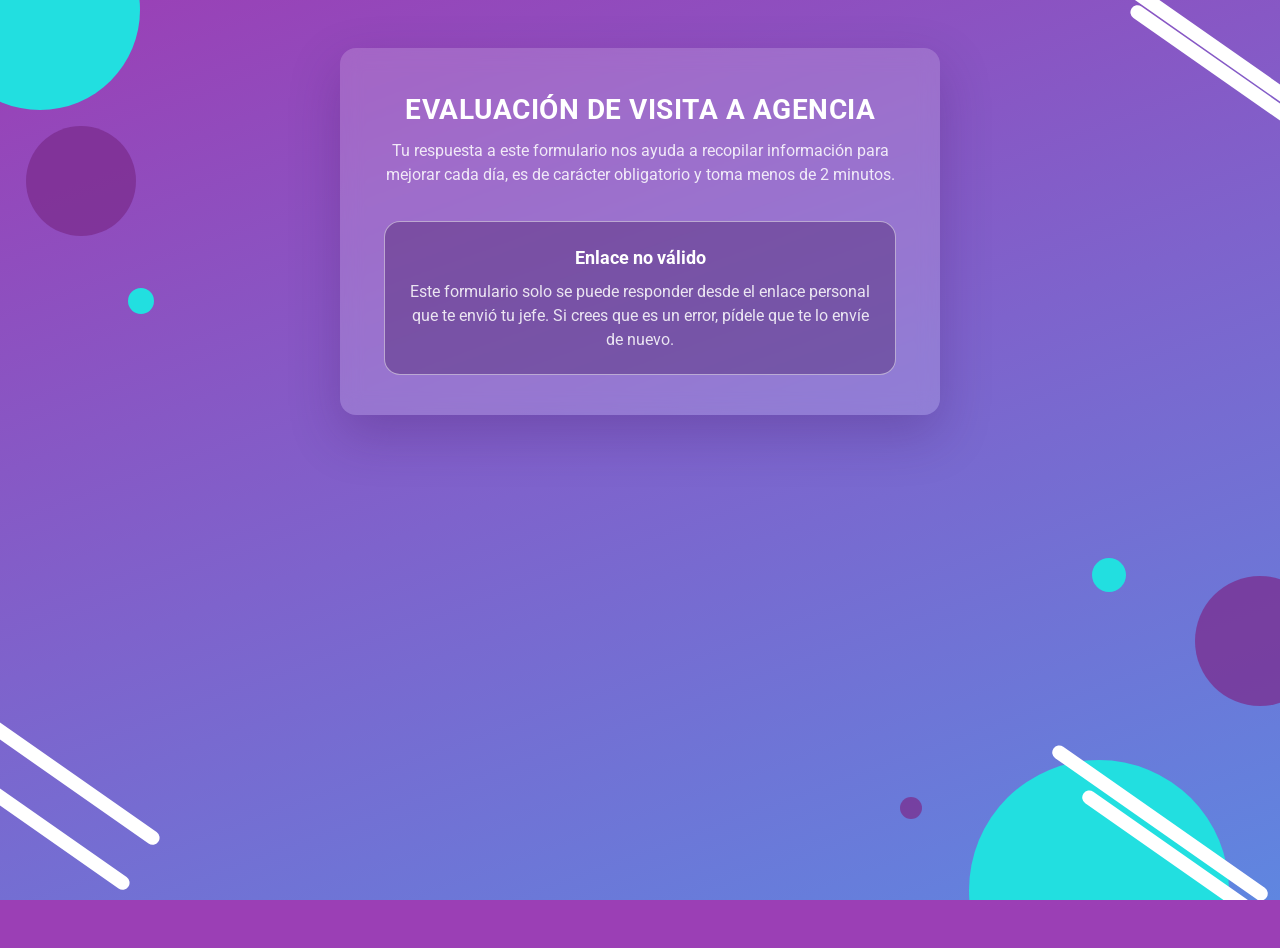
<file: index.html>
<!DOCTYPE html>
<html lang="es">
<head>
  <meta charset="UTF-8">
  <meta name="viewport" content="width=device-width, initial-scale=1.0">
  <title>Evaluación de visita a agencia</title>
  <!-- Roboto: tipografía limpia, parecida a la de la imagen de referencia -->
  <link rel="preconnect" href="https://fonts.googleapis.com">
  <link rel="preconnect" href="https://fonts.gstatic.com" crossorigin>
  <link href="https://fonts.googleapis.com/css2?family=Roboto:wght@400;500;700&display=swap" rel="stylesheet">
  <!-- "?v=3": número de versión. Al cambiar CSS o JS, súbelo (v=3, v=4...) para que
       los navegadores descarguen el archivo nuevo en vez de usar el guardado en caché. -->
  <link rel="stylesheet" href="styles.css?v=3">
</head>
<body>
  <!-- Figuras decorativas del fondo (aria-hidden: los lectores de pantalla las ignoran) -->
  <div class="decoracion" aria-hidden="true">
    <span class="circulo cian c1"></span>
    <span class="circulo morado c2"></span>
    <span class="circulo cian c3"></span>
    <span class="circulo cian c4"></span>
    <span class="circulo morado c5"></span>
    <span class="circulo cian c6"></span>
    <span class="circulo morado c7"></span>
    <span class="raya r1"></span>
    <span class="raya r2"></span>
    <span class="raya r3"></span>
    <span class="raya r4"></span>
    <span class="raya r5"></span>
    <span class="raya r6"></span>
  </div>

  <main class="contenedor">
    <header>
      <h1>Evaluación de visita a agencia</h1>
      <!-- app.js agrega el saludo "Hola [Nombre], ..." con el nombre del administrador del enlace -->
      <p class="subtitulo" id="subtitulo">Tu respuesta a este formulario nos ayuda a recopilar información para mejorar cada día, es de carácter obligatorio y toma menos de 2 minutos.</p>
    </header>

    <!-- Se muestra si alguien abre el formulario sin un enlace de invitación válido -->
    <div id="sin-invitacion" class="aviso" role="alert" hidden>
      <p class="aviso-titulo">Enlace no válido</p>
      <p>Este formulario solo se puede responder desde el enlace personal que te envió tu jefe.
         Si crees que es un error, pídele que te lo envíe de nuevo.</p>
    </div>

    <!-- "hidden": el formulario aparece solo cuando app.js confirma que hay una invitación -->
    <form id="formulario" novalidate hidden>
      <!-- Los nombres bloqueados NO son campos editables: vienen dentro de la invitación firmada.
           Aunque alguien cambiara estos textos con F12, el servidor usa los nombres firmados. -->
      <div class="campo campo-compacto">
        <p class="etiqueta" id="etiqueta-administrador">Nombre del administrador</p>
        <div class="campo-fijo" aria-labelledby="etiqueta-administrador">
          <svg class="candado" viewBox="0 0 24 24" width="18" height="18" aria-hidden="true">
            <rect x="5" y="11" width="14" height="10" rx="2" fill="none" stroke="currentColor" stroke-width="2"/>
            <path d="M8 11V8a4 4 0 0 1 8 0v3" fill="none" stroke="currentColor" stroke-width="2"/>
          </svg>
          <span id="administrador-fijo"></span>
        </div>
      </div>

      <!-- Enlaces nuevos: el visitante viene en el enlace (bloqueado) -->
      <div class="campo" id="campo-visitante-fijo" hidden>
        <p class="etiqueta" id="etiqueta-visitante">Nombre de la persona que visita</p>
        <div class="campo-fijo" aria-labelledby="etiqueta-visitante">
          <svg class="candado" viewBox="0 0 24 24" width="18" height="18" aria-hidden="true">
            <rect x="5" y="11" width="14" height="10" rx="2" fill="none" stroke="currentColor" stroke-width="2"/>
            <path d="M8 11V8a4 4 0 0 1 8 0v3" fill="none" stroke="currentColor" stroke-width="2"/>
          </svg>
          <span id="visitante-fijo"></span>
        </div>
      </div>

      <!-- Enlaces generados antes de este cambio (solo traen el administrador):
           el visitante se sigue escribiendo aquí, para que esos enlaces no dejen de servir -->
      <div class="campo" id="campo-visitante-libre">
        <label for="nombre">Nombre de la persona que visita <span class="obligatorio">*</span></label>
        <input type="text" id="nombre" name="nombre" maxlength="150" required autocomplete="off">
      </div>

      <p class="ayuda nota-nombres">Los nombres con candado vienen en tu enlace y no se pueden cambiar.</p>

      <div class="campo">
        <label for="objetivo">¿Cuál fue el objetivo principal de la visita? <span class="obligatorio">*</span></label>
        <textarea id="objetivo" name="objetivo" rows="3" maxlength="2000" required></textarea>
      </div>

      <div class="campo">
        <label for="cumplido">¿Se cumplió el objetivo de la visita? <span class="obligatorio">*</span></label>
        <textarea id="cumplido" name="cumplido" rows="2" maxlength="2000" required></textarea>
      </div>

      <div class="campo">
        <label for="justificacion">Si no se cumplió, justifica el porqué</label>
        <p class="ayuda">Si el objetivo sí se cumplió, deja este campo vacío.</p>
        <textarea id="justificacion" name="justificacion" rows="3" maxlength="2000"></textarea>
      </div>

      <div class="campo">
        <label for="calificacion">¿Cómo calificas la visita? <span class="obligatorio">*</span></label>
        <!-- La primera opción tiene value="" y es solo una indicación: con "required",
             el navegador no deja enviar el formulario hasta que se elija una opción real.
             Si cambias estas opciones, cámbialas también en OPCIONES_CALIFICACION (Codigo.gs). -->
        <select id="calificacion" name="calificacion" required>
          <option value="" disabled selected>Selecciona una opción</option>
          <option value="Excelente">Excelente</option>
          <option value="Buena">Buena</option>
          <option value="Regular">Regular</option>
          <option value="Mala">Mala</option>
        </select>
      </div>

      <div class="campo">
        <label for="temas_proxima">¿Qué otros temas se podrían tratar o solucionar en una próxima visita? <span class="opcional">(opcional)</span></label>
        <p class="ayuda">Nos ayuda a planear y agendar la siguiente visita.</p>
        <textarea id="temas_proxima" name="temas_proxima" rows="3" maxlength="2000"></textarea>
      </div>

      <div class="campo">
        <label for="observaciones">Observaciones o sugerencias <span class="opcional">(opcional)</span></label>
        <textarea id="observaciones" name="observaciones" rows="3" maxlength="2000"></textarea>
      </div>

      <!-- Campo trampa (honeypot): invisible para personas, los bots suelen llenarlo -->
      <div class="trampa" aria-hidden="true">
        <label for="website">No llenar este campo</label>
        <input type="text" id="website" name="website" tabindex="-1" autocomplete="off">
      </div>

      <button type="submit" id="boton-enviar">Enviar evaluación</button>
      <p id="mensaje" class="mensaje" role="status" aria-live="polite"></p>
    </form>
  </main>

  <!-- Modal con dos estados: "procesando" y "guardado" -->
  <dialog id="modal" class="modal" aria-labelledby="modal-titulo">
    <div id="modal-procesando" class="modal-estado">
      <div class="spinner" aria-hidden="true"></div>
      <p id="modal-titulo" class="modal-titulo">Procesando respuesta...</p>
      <p class="modal-texto">Por favor espere</p>
    </div>

    <div id="modal-exito" class="modal-estado" hidden>
      <div class="icono-exito" aria-hidden="true">✓</div>
      <p class="modal-titulo">Respuesta guardada</p>
      <p class="modal-texto">Muchas gracias</p>
      <button type="button" id="modal-cerrar">Cerrar</button>
    </div>
  </dialog>

  <script src="config.js?v=3"></script>
  <script src="app.js?v=3"></script>
</body>
</html>
</file>
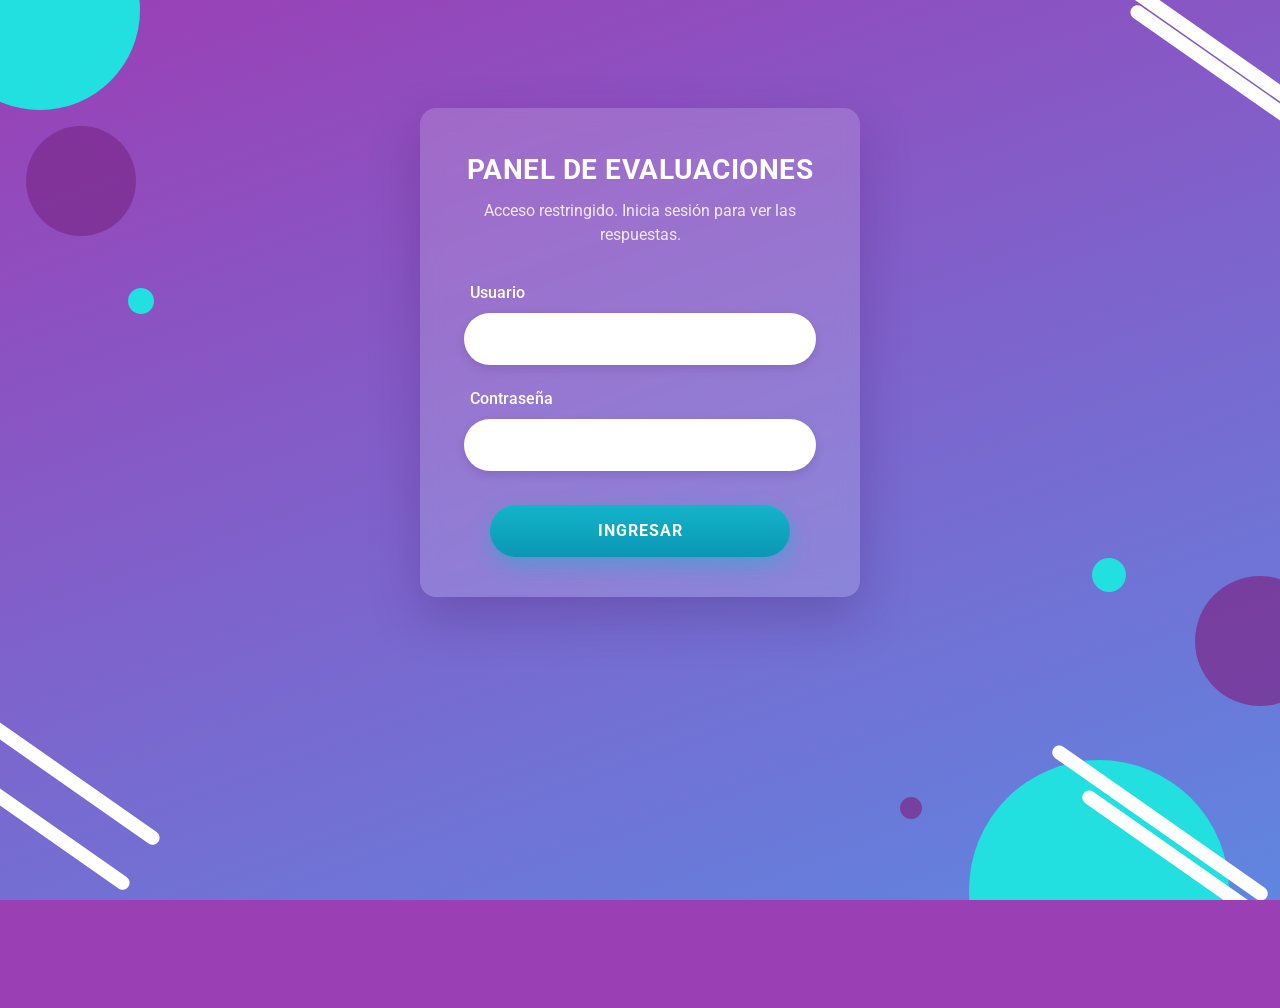
<file: panel.html>
<!DOCTYPE html>
<html lang="es">
<head>
  <meta charset="UTF-8">
  <meta name="viewport" content="width=device-width, initial-scale=1.0">
  <!-- Pide a Google y otros buscadores que no muestren esta página en resultados -->
  <meta name="robots" content="noindex, nofollow">
  <title>Panel de evaluaciones</title>
  <link rel="preconnect" href="https://fonts.googleapis.com">
  <link rel="preconnect" href="https://fonts.gstatic.com" crossorigin>
  <link href="https://fonts.googleapis.com/css2?family=Roboto:wght@400;500;700&display=swap" rel="stylesheet">
  <!-- styles.css trae el fondo, colores y botones del formulario; panel.css agrega lo propio del panel -->
  <!-- "?v=3": número de versión. Al cambiar CSS o JS, súbelo (v=3, v=4...) para que
       los navegadores descarguen el archivo nuevo en vez de usar el guardado en caché. -->
  <link rel="stylesheet" href="styles.css?v=3">
  <link rel="stylesheet" href="panel.css?v=3">
</head>
<body>
  <div class="decoracion" aria-hidden="true">
    <span class="circulo cian c1"></span>
    <span class="circulo morado c2"></span>
    <span class="circulo cian c3"></span>
    <span class="circulo cian c4"></span>
    <span class="circulo morado c5"></span>
    <span class="circulo cian c6"></span>
    <span class="circulo morado c7"></span>
    <span class="raya r1"></span>
    <span class="raya r2"></span>
    <span class="raya r3"></span>
    <span class="raya r4"></span>
    <span class="raya r5"></span>
    <span class="raya r6"></span>
  </div>

  <!-- ===== Vista 1: inicio de sesión ===== -->
  <main id="vista-login" class="contenedor contenedor-login">
    <header>
      <h1>Panel de evaluaciones</h1>
      <p class="subtitulo">Acceso restringido. Inicia sesión para ver las respuestas.</p>
    </header>

    <form id="form-login" novalidate>
      <div class="campo">
        <label for="usuario">Usuario</label>
        <input type="text" id="usuario" name="usuario" required autocomplete="username" autocapitalize="none" spellcheck="false">
      </div>
      <div class="campo">
        <label for="clave">Contraseña</label>
        <input type="password" id="clave" name="clave" required autocomplete="current-password">
      </div>
      <button type="submit" id="boton-login">Ingresar</button>
      <p id="mensaje-login" class="mensaje" role="status" aria-live="polite"></p>
    </form>
  </main>

  <!-- ===== Vista 2: panel con la tabla (oculto hasta iniciar sesión) ===== -->
  <main id="vista-panel" class="contenedor contenedor-panel" hidden>
    <header class="panel-cabecera">
      <div>
        <h1>Evaluaciones de visitas</h1>
        <p id="contador" class="contador"></p>
      </div>
      <div class="panel-acciones">
        <button type="button" id="boton-abrir-enviar" class="boton-secundario boton-destacado">Enviar formulario</button>
        <button type="button" id="boton-recargar" class="boton-secundario">Actualizar</button>
        <button type="button" id="boton-salir" class="boton-secundario">Cerrar sesión</button>
      </div>
    </header>

    <div class="filtros">
      <div class="filtro filtro-busqueda">
        <label for="buscar">Buscar</label>
        <input type="search" id="buscar" placeholder="Nombre, objetivo, observaciones...">
      </div>
      <div class="filtro">
        <label for="desde">Desde</label>
        <input type="date" id="desde">
      </div>
      <div class="filtro">
        <label for="hasta">Hasta</label>
        <input type="date" id="hasta">
      </div>
      <div class="filtro">
        <label for="orden">Orden</label>
        <select id="orden">
          <option value="desc">Recientes primero</option>
          <option value="asc">Antiguas primero</option>
        </select>
      </div>
      <button type="button" id="limpiar-filtros" class="boton-secundario boton-limpiar">Limpiar filtros</button>
    </div>

    <p id="mensaje-panel" class="mensaje" role="status" aria-live="polite"></p>

    <div class="tabla-contenedor">
      <table class="tabla">
        <thead><tr id="tabla-encabezado"></tr></thead>
        <tbody id="tabla-cuerpo"></tbody>
      </table>
    </div>
    <p id="sin-resultados" class="sin-resultados" hidden>No hay respuestas que coincidan con los filtros.</p>
    <p class="pista">Haz clic en una fila para ver la respuesta completa.</p>
  </main>

  <!-- Detalle de una respuesta -->
  <dialog id="detalle" class="modal modal-detalle" aria-labelledby="detalle-titulo">
    <h2 id="detalle-titulo" class="modal-titulo">Detalle de la evaluación</h2>
    <dl id="detalle-contenido" class="detalle-lista"></dl>
    <button type="button" id="detalle-cerrar">Cerrar</button>
  </dialog>

  <!-- Generar el enlace personal del formulario -->
  <dialog id="enviar" class="modal modal-enviar" aria-labelledby="enviar-titulo">
    <h2 id="enviar-titulo" class="modal-titulo">Enviar formulario</h2>

    <form id="form-enviar" novalidate>
      <div class="campo-modal">
        <label for="nombre-destino">Nombre del administrador o persona para enviar el formulario</label>
        <input type="text" id="nombre-destino" minlength="3" maxlength="100" required autocomplete="off"
               placeholder="Ej: Carlos Andrés Ruiz">
      </div>
      <div class="campo-modal">
        <label for="nombre-visitante">Nombre de la persona que visita</label>
        <input type="text" id="nombre-visitante" minlength="3" maxlength="100" required autocomplete="off"
               placeholder="Ej: María López">
      </div>
      <button type="submit" id="boton-generar">Generar enlace</button>
    </form>

    <p id="mensaje-enviar" class="mensaje" role="status" aria-live="polite"></p>

    <div id="resultado-enlace" class="resultado-enlace" hidden>
      <p class="resultado-titulo">Enlace para <strong id="enlace-para"></strong></p>
      <p class="resultado-subtitulo">Persona que visita: <strong id="enlace-visitante"></strong></p>
      <input type="text" id="enlace-generado" readonly aria-label="Enlace generado">
      <div class="acciones-enlace">
        <button type="button" id="boton-copiar">Copiar enlace</button>
        <a id="boton-whatsapp" class="boton-whatsapp" target="_blank" rel="noopener noreferrer">Enviar por WhatsApp</a>
      </div>
      <p class="nota-enlace">Este enlace es personal y se puede usar todas las veces que se necesite.</p>
      <button type="button" id="boton-otro" class="boton-texto">Generar otro enlace</button>
    </div>

    <button type="button" id="enviar-cerrar" class="boton-texto">Cerrar</button>
  </dialog>

  <script src="config.js?v=3"></script>
  <script src="panel.js?v=3"></script>
</body>
</html>
</file>
<file: styles.css>
/* Estilo basado en la imagen de referencia: degradado morado-azul,
   círculos planos cian y morados, rayas blancas y campos tipo "píldora".
   Todos los colores están aquí: para cambiar el estilo basta con editar estas variables. */
:root {
  --morado: #9b3fb5;
  --azul: #5f86e0;
  --cian: #22dfe0;
  --cian-boton: #13b4cb;      /* cian más oscuro: el texto blanco del botón se lee mejor */
  --cian-boton-2: #0b97b3;
  --morado-oscuro: #7b2d8e;
  --texto: #ffffff;
  --texto-suave: rgba(255, 255, 255, 0.85);
  --texto-campo: #2d2a3e;
  --exito: #2f9e6b;
}

* { box-sizing: border-box; }

body {
  margin: 0;
  min-height: 100vh;
  font-family: "Roboto", system-ui, -apple-system, "Segoe UI", sans-serif;
  color: var(--texto);
  line-height: 1.5;
  overflow-x: hidden;
  background: var(--morado); /* color de respaldo */
}

/* El degradado va en una capa fija que siempre cubre la pantalla.
   Es más confiable que "background-attachment: fixed" (que falla en iPhone). */
body::before {
  content: "";
  position: fixed;
  inset: 0;
  z-index: -1;
  background: linear-gradient(160deg, var(--morado) 0%, #7e63cc 50%, var(--azul) 100%);
}

/* ---------- Figuras decorativas ---------- */
/* position: fixed => quietas al hacer scroll. z-index 0 y la tarjeta en 1 => siempre detrás. */
.decoracion { position: fixed; inset: 0; z-index: 0; pointer-events: none; overflow: hidden; }

.circulo { position: absolute; border-radius: 50%; }
.cian   { background: var(--cian); }
.morado { background: var(--morado-oscuro); opacity: 0.75; }

.c1 { width: 200px; height: 200px; top: -90px; left: -60px; }
.c2 { width: 110px; height: 110px; top: 14%;  left: 2%; }
.c3 { width: 26px;  height: 26px;  top: 32%;  left: 10%; }
.c4 { width: 34px;  height: 34px;  top: 62%;  right: 12%; }
.c5 { width: 130px; height: 130px; top: 64%;  right: -45px; }
.c6 { width: 260px; height: 260px; bottom: -120px; right: 4%; }
.c7 { width: 22px;  height: 22px;  bottom: 9%; right: 28%; }

/* Rayas: barras blancas redondeadas y giradas 35° */
.raya {
  position: absolute;
  width: 240px;
  height: 14px;
  border-radius: 14px;
  background: #fff;
  transform: rotate(35deg);
}
.r1 { top: 30px;  right: -40px; }
.r2 { top: 70px;  right: -70px; }
.r3 { bottom: 120px; left: -60px; }
.r4 { bottom: 75px;  left: -90px; }
/* Estas dos cruzan el círculo cian grande de abajo a la derecha, como en la referencia */
.r5 { bottom: 70px;  right: -10px; width: 260px; }
.r6 { bottom: 25px;  right: -40px; width: 260px; }

/* ---------- Tarjeta ---------- */
.contenedor {
  position: relative;
  z-index: 1;
  max-width: 600px;
  margin: 48px auto;
  padding: 44px 44px 40px;
  /* Blanco translúcido + blur: deja ver el degradado y las figuras pero suavizados */
  background: rgba(255, 255, 255, 0.16);
  -webkit-backdrop-filter: blur(10px);  /* Safari / iPhone */
  backdrop-filter: blur(10px);
  border-radius: 16px;
  box-shadow: 0 20px 50px rgba(60, 20, 90, 0.25);
}

/* Sin soporte de blur: tarjeta más opaca para que el texto siga legible */
@supports not ((backdrop-filter: blur(1px)) or (-webkit-backdrop-filter: blur(1px))) {
  .contenedor { background: rgba(110, 60, 170, 0.85); }
}

header { text-align: center; }

h1 {
  margin: 0 0 12px;
  font-size: 1.75rem;
  font-weight: 700;
  line-height: 1.25;
  text-transform: uppercase;   /* mayúsculas desde CSS: el HTML conserva el texto normal */
  letter-spacing: 0.5px;
}
.subtitulo { margin: 0 0 34px; color: var(--texto-suave); }

.campo { margin-bottom: 22px; }

/* .etiqueta: mismo aspecto que <label>, para textos que no rotulan un campo editable */
label,
.etiqueta {
  display: block;
  font-weight: 500;
  margin: 0 0 8px;
  padding-left: 6px;
}

/* Nombre que viene en la invitación: se ve como un campo, pero bloqueado */
.campo-fijo {
  display: flex;
  align-items: center;
  gap: 10px;
  padding: 12px 20px;
  color: var(--texto-campo);
  font-weight: 500;
  background: rgba(255, 255, 255, 0.82);
  border: 2px dashed rgba(255, 255, 255, 0.9);
  border-radius: 999px;
  cursor: not-allowed;
}
.candado { flex-shrink: 0; color: var(--morado); }
.ayuda-abajo { margin: 6px 0 0; }
.campo-compacto { margin-bottom: 16px; }
.nota-nombres { margin: -10px 0 30px; }

/* Aviso cuando se abre el formulario sin un enlace válido */
.aviso {
  padding: 22px 24px;
  text-align: center;
  background: rgba(60, 20, 90, 0.35);
  border: 1px solid rgba(255, 255, 255, 0.5);
  border-radius: 16px;
}
.aviso p { margin: 0; color: var(--texto-suave); }
.aviso .aviso-titulo { margin-bottom: 8px; font-size: 1.15rem; font-weight: 700; color: var(--texto); }
.obligatorio { color: var(--cian); }
.opcional { font-weight: 400; color: var(--texto-suave); }
.ayuda { margin: -4px 0 8px; padding-left: 6px; font-size: 0.88rem; color: var(--texto-suave); }

/* Campos blancos tipo píldora con una sombra suave debajo, como en la referencia */
input, textarea {
  width: 100%;
  padding: 12px 20px;
  font: inherit;
  color: var(--texto-campo);
  background: #fff;
  border: 2px solid transparent;
  box-shadow: 0 4px 10px rgba(60, 20, 90, 0.15);
  resize: vertical;
  transition: border-color 0.15s, box-shadow 0.15s;
}
input    { border-radius: 999px; }   /* 999px = extremos totalmente redondos */
textarea { border-radius: 22px; }    /* el textarea es alto: con 999px se vería como un óvalo */

/* Lista desplegable con el mismo estilo píldora que los demás campos.
   appearance: none quita la flecha nativa (cada navegador la dibuja distinta)
   y se reemplaza por una flecha propia en SVG, igual en todos lados. */
select {
  width: 100%;
  padding: 12px 48px 12px 20px;   /* espacio a la derecha para la flecha */
  font: inherit;
  color: var(--texto-campo);
  background-color: #fff;
  background-image: url("data:image/svg+xml,%3Csvg xmlns='http://www.w3.org/2000/svg' width='14' height='9' viewBox='0 0 14 9'%3E%3Cpath d='M1 1l6 6 6-6' fill='none' stroke='%239b3fb5' stroke-width='2.2' stroke-linecap='round' stroke-linejoin='round'/%3E%3C/svg%3E");
  background-repeat: no-repeat;
  background-position: right 20px center;
  border: 2px solid transparent;
  border-radius: 999px;
  box-shadow: 0 4px 10px rgba(60, 20, 90, 0.15);
  cursor: pointer;
  -webkit-appearance: none;
  appearance: none;
  transition: border-color 0.15s, box-shadow 0.15s;
}
/* Mientras siga en "Selecciona una opción" (valor vacío = inválido), el texto va en gris */
select:invalid { color: #8a8599; }
select option { color: var(--texto-campo); }

input:focus, textarea:focus, select:focus {
  outline: none;
  border-color: var(--cian);
  box-shadow: 0 0 0 4px rgba(34, 223, 224, 0.35);
}

/* Solo marca los campos inválidos después de intentar enviar */
form.intentado :invalid { border-color: var(--cian); box-shadow: 0 0 0 4px rgba(34, 223, 224, 0.45); }

/* Botón cian tipo píldora con brillo, centrado y en mayúsculas */
button {
  display: block;
  width: min(100%, 300px);
  margin: 34px auto 0;
  padding: 14px 24px;
  font: inherit;
  font-weight: 700;
  font-size: 1rem;
  letter-spacing: 1px;
  text-transform: uppercase;
  color: #fff;
  background: linear-gradient(180deg, var(--cian-boton), var(--cian-boton-2));
  border: none;
  border-radius: 999px;
  cursor: pointer;
  box-shadow: 0 8px 20px rgba(19, 180, 203, 0.45);
  transition: transform 0.15s, box-shadow 0.15s;
}
button:hover { transform: translateY(-2px); box-shadow: 0 12px 26px rgba(19, 180, 203, 0.55); }
button:focus-visible { outline: 3px solid #fff; outline-offset: 3px; }
button:disabled { opacity: 0.7; cursor: wait; transform: none; }

/* Mensaje de error bajo el botón: con fondo propio para que se lea sobre el morado */
.mensaje { margin: 18px 0 0; font-weight: 500; text-align: center; }
.mensaje:empty { display: none; }
.mensaje.error,
.mensaje.exito {
  padding: 10px 16px;
  border-radius: 999px;
  background: rgba(60, 20, 90, 0.45);
  color: #fff;
}

/* Oculta el campo trampa sin usar display:none (algunos bots lo detectan) */
.trampa {
  position: absolute;
  left: -9999px;
  width: 1px;
  height: 1px;
  overflow: hidden;
}

/* ---------- Modal ---------- */
/* El modal es blanco, así que el texto vuelve a ser oscuro */
.modal {
  width: min(90vw, 360px);
  padding: 34px 24px;
  border: none;
  border-radius: 20px;
  text-align: center;
  font-family: inherit;
  color: var(--texto-campo);
  box-shadow: 0 20px 50px rgba(60, 20, 90, 0.35);
}
.modal::backdrop {
  background: rgba(70, 30, 110, 0.45);
  -webkit-backdrop-filter: blur(3px);
  backdrop-filter: blur(3px);
}

.modal-titulo { margin: 16px 0 4px; font-size: 1.2rem; font-weight: 700; }
.modal-texto { margin: 0; color: #6a6580; }
.modal button { margin-top: 22px; }

.spinner {
  width: 48px;
  height: 48px;
  margin: 0 auto;
  border: 4px solid #e6def0;
  border-top-color: var(--morado);
  border-radius: 50%;
  animation: girar 0.8s linear infinite;
}
@keyframes girar { to { transform: rotate(360deg); } }

.icono-exito {
  width: 56px;
  height: 56px;
  margin: 0 auto;
  display: grid;
  place-items: center;
  font-size: 1.8rem;
  font-weight: 700;
  color: #fff;
  background: var(--exito);
  border-radius: 50%;
}

@media (prefers-reduced-motion: reduce) {
  .spinner { animation-duration: 2s; }
  button:hover { transform: none; }
}

/* ---------- Celular ---------- */
@media (max-width: 600px) {
  .contenedor { margin: 24px 16px; padding: 32px 20px 28px; }
  h1 { font-size: 1.4rem; }
  /* Figuras más pequeñas y menos, para que no tapen el formulario */
  .c1 { width: 120px; height: 120px; top: -60px; left: -40px; }
  .c2, .c3, .c4, .c7 { display: none; }
  .c5 { width: 80px; height: 80px; }
  .c6 { width: 160px; height: 160px; bottom: -80px; }
  .raya { width: 150px; height: 10px; }
  button { width: 100%; }
}
</file>
<file: panel.css>
/* Estilos propios del panel. Los colores, el fondo, los campos y los botones
   vienen de styles.css (variables en :root), así ambas páginas se ven iguales. */

.contenedor-login { max-width: 440px; margin-top: 12vh; }
.contenedor-panel { max-width: 1240px; padding: 36px 36px 28px; }

/* ---------- Cabecera ---------- */
.panel-cabecera {
  display: flex;
  flex-wrap: wrap;
  align-items: flex-start;
  justify-content: space-between;
  gap: 16px;
  margin-bottom: 24px;
  text-align: left;
}
.panel-cabecera h1 { margin: 0 0 4px; }
.contador { margin: 0; color: var(--texto-suave); font-weight: 500; }
.panel-acciones { display: flex; gap: 10px; flex-wrap: wrap; }

/* Botón secundario: transparente con borde, para no competir con el botón principal */
.boton-secundario {
  display: inline-block;
  width: auto;
  margin: 0;
  padding: 9px 18px;
  font-size: 0.85rem;
  letter-spacing: 0.5px;
  background: rgba(255, 255, 255, 0.18);
  border: 1px solid rgba(255, 255, 255, 0.7);
  box-shadow: none;
}
.boton-secundario:hover { background: rgba(255, 255, 255, 0.3); box-shadow: none; }

/* ---------- Filtros ---------- */
.filtros {
  display: grid;
  /* La búsqueda ocupa más espacio; las fechas y el orden, lo necesario */
  grid-template-columns: minmax(220px, 2fr) repeat(2, minmax(150px, 1fr)) minmax(200px, 1fr) auto;
  gap: 14px;
  align-items: end;
  margin-bottom: 18px;
}
.filtro label { margin-bottom: 6px; font-size: 0.9rem; }
/* Misma altura para todos: si no, cada tipo de campo mide distinto y se desalinean */
.filtro input,
.filtro select { height: 46px; padding: 0 16px; }
.filtro select { padding-right: 44px; }   /* espacio para la flecha (el estilo base está en styles.css) */
.boton-limpiar { height: 44px; }

/* ---------- Tabla ---------- */
/* Fondo blanco: la tabla es para leer mucho texto, así que va sobre blanco y con texto oscuro */
.tabla-contenedor {
  overflow-x: auto;   /* si no cabe, se desplaza horizontalmente sin romper la página */
  background: #fff;
  border-radius: 16px;
  box-shadow: 0 6px 18px rgba(60, 20, 90, 0.18);
}

.tabla {
  width: 100%;
  min-width: 1100px;
  border-collapse: collapse;
  color: var(--texto-campo);
  font-size: 0.9rem;
}

.tabla th {
  position: sticky;   /* el encabezado se queda visible al hacer scroll */
  top: 0;
  padding: 14px 12px;
  text-align: left;
  font-size: 0.78rem;
  font-weight: 700;
  letter-spacing: 0.4px;
  text-transform: uppercase;
  color: #fff;
  background: linear-gradient(90deg, var(--morado), #7e63cc);
}

.tabla td {
  padding: 12px;
  vertical-align: top;
  border-bottom: 1px solid #eee8f5;
}

.tabla tbody tr { cursor: pointer; transition: background 0.12s; }
.tabla tbody tr:nth-child(even) { background: #faf7fd; }   /* filas alternas: guían la vista */
.tabla tbody tr:hover { background: #ecfbfc; }
.tabla tbody tr:focus-visible { outline: 3px solid var(--cian); outline-offset: -3px; }

/* Textos largos: máximo 3 líneas en la tabla; el texto completo está en el detalle */
.recorte {
  display: -webkit-box;
  -webkit-line-clamp: 3;
  line-clamp: 3;
  -webkit-box-orient: vertical;
  overflow: hidden;
  overflow-wrap: break-word; /* parte palabras solo si no caben en una línea completa */
}

.col-fecha { white-space: nowrap; color: #6a6580; }
.col-nombre { font-weight: 500; min-width: 120px; }
.col-administrador { min-width: 120px; }
.col-cumplido { min-width: 120px; }

.sin-resultados,
.pista { text-align: center; color: var(--texto-suave); }
.sin-resultados { margin: 18px 0 0; font-weight: 500; }
.pista { margin: 14px 0 0; font-size: 0.85rem; }

.contenedor-panel .mensaje { margin: 0 0 14px; }

/* ---------- Detalle ---------- */
.modal-detalle {
  width: min(92vw, 640px);
  max-height: 85vh;
  overflow-y: auto;
  text-align: left;
}
.modal-detalle .modal-titulo { margin-top: 0; text-align: center; }
.detalle-lista { margin: 20px 0 0; }
.detalle-lista dt {
  font-size: 0.78rem;
  font-weight: 700;
  letter-spacing: 0.4px;
  text-transform: uppercase;
  color: var(--morado);
}
.detalle-lista dd {
  margin: 4px 0 16px;
  padding-bottom: 12px;
  border-bottom: 1px solid #eee8f5;
  white-space: pre-wrap;      /* respeta los saltos de línea que escribió la persona */
  overflow-wrap: anywhere;
}

/* Botón "Enviar formulario": relleno cian para que sea la acción principal de la cabecera */
.boton-destacado,
.boton-destacado:hover {
  background: linear-gradient(180deg, var(--cian-boton), var(--cian-boton-2));
  border-color: transparent;
}
.boton-destacado:hover { filter: brightness(1.08); }

/* ---------- Ventana "Enviar formulario" ---------- */
.modal-enviar {
  width: min(92vw, 480px);
  text-align: left;
}
.modal-enviar .modal-titulo { margin-top: 0; text-align: center; }
.modal-enviar form { margin-top: 18px; }
.modal-enviar label { padding-left: 4px; }

/* Dentro del modal blanco, los campos necesitan borde para distinguirse del fondo */
.modal-enviar input {
  border: 2px solid #e2dcec;
  box-shadow: none;
}
.modal-enviar input:focus { border-color: var(--cian); }
.modal-enviar .mensaje { margin-top: 14px; }

.resultado-enlace { margin-top: 18px; }
.campo-modal { margin-bottom: 16px; }
.resultado-titulo { margin: 0 0 2px; padding-left: 4px; }
.resultado-subtitulo { margin: 0 0 10px; padding-left: 4px; font-size: 0.9rem; color: #6a6580; }
#enlace-generado { font-size: 0.85rem; color: #4a4560; background: #f7f4fb; }

.acciones-enlace {
  display: flex;
  gap: 10px;
  margin-top: 14px;
}
.acciones-enlace button,
.boton-whatsapp {
  flex: 1;
  margin: 0;
  width: auto;
  padding: 12px 14px;
  font-size: 0.8rem;
  letter-spacing: 0.5px;
  line-height: 1.3;
  text-align: center;
}
.boton-whatsapp {
  display: grid;
  place-items: center;
  font-weight: 700;
  text-transform: uppercase;
  text-decoration: none;
  color: #fff;
  background: #1f9e55;   /* verde WhatsApp un poco más oscuro, para leer bien el texto blanco */
  border-radius: 999px;
  box-shadow: 0 8px 20px rgba(31, 158, 85, 0.35);
}
.boton-whatsapp:hover { filter: brightness(1.08); }
.boton-whatsapp:focus-visible { outline: 3px solid var(--cian); outline-offset: 3px; }

.nota-enlace { margin: 12px 0 0; font-size: 0.85rem; color: #6a6580; text-align: center; }

/* Botones de texto (sin relleno) para acciones secundarias dentro del modal */
.boton-texto,
.modal .boton-texto,
.boton-texto:hover {
  display: block;
  width: auto;
  margin: 14px auto 0;
  padding: 6px 12px;
  font-size: 0.85rem;
  letter-spacing: 0.5px;
  color: var(--morado);
  background: none;
  box-shadow: none;
  transform: none;
}
.boton-texto:hover { text-decoration: underline; }

/* ---------- Pantallas medianas ---------- */
@media (max-width: 1000px) {
  .filtros { grid-template-columns: 1fr 1fr; }
  .filtro-busqueda { grid-column: 1 / -1; }
  .boton-limpiar { width: 100%; }
}

/* ---------- Celular: cada respuesta se vuelve una tarjeta ---------- */
@media (max-width: 760px) {
  .contenedor-panel { padding: 26px 16px 20px; }
  .contenedor-login { margin-top: 24px; }

  .tabla-contenedor { background: transparent; box-shadow: none; overflow: visible; }
  .tabla { min-width: 0; }
  /* El encabezado se oculta visualmente (los lectores de pantalla aún lo leen) */
  .tabla thead {
    position: absolute;
    width: 1px;
    height: 1px;
    overflow: hidden;
    clip: rect(0 0 0 0);
  }
  .tabla, .tabla tbody, .tabla tr, .tabla td { display: block; }

  .tabla tbody tr,
  .tabla tbody tr:nth-child(even) {
    margin-bottom: 14px;
    padding: 6px 0;
    background: #fff;
    border-radius: 16px;
    box-shadow: 0 6px 18px rgba(60, 20, 90, 0.18);
  }
  .tabla td { padding: 8px 16px; border-bottom: none; }
  /* La etiqueta de cada dato sale del atributo data-label que pone panel.js */
  .tabla td::before {
    content: attr(data-label);
    display: block;
    font-size: 0.72rem;
    font-weight: 700;
    letter-spacing: 0.4px;
    text-transform: uppercase;
    color: var(--morado);
  }
  .recorte { -webkit-line-clamp: 2; line-clamp: 2; }
}

@media (max-width: 520px) {
  .filtros { grid-template-columns: 1fr; }
  .panel-acciones { width: 100%; }
  .panel-acciones .boton-secundario { flex: 1; }
}
</file>
